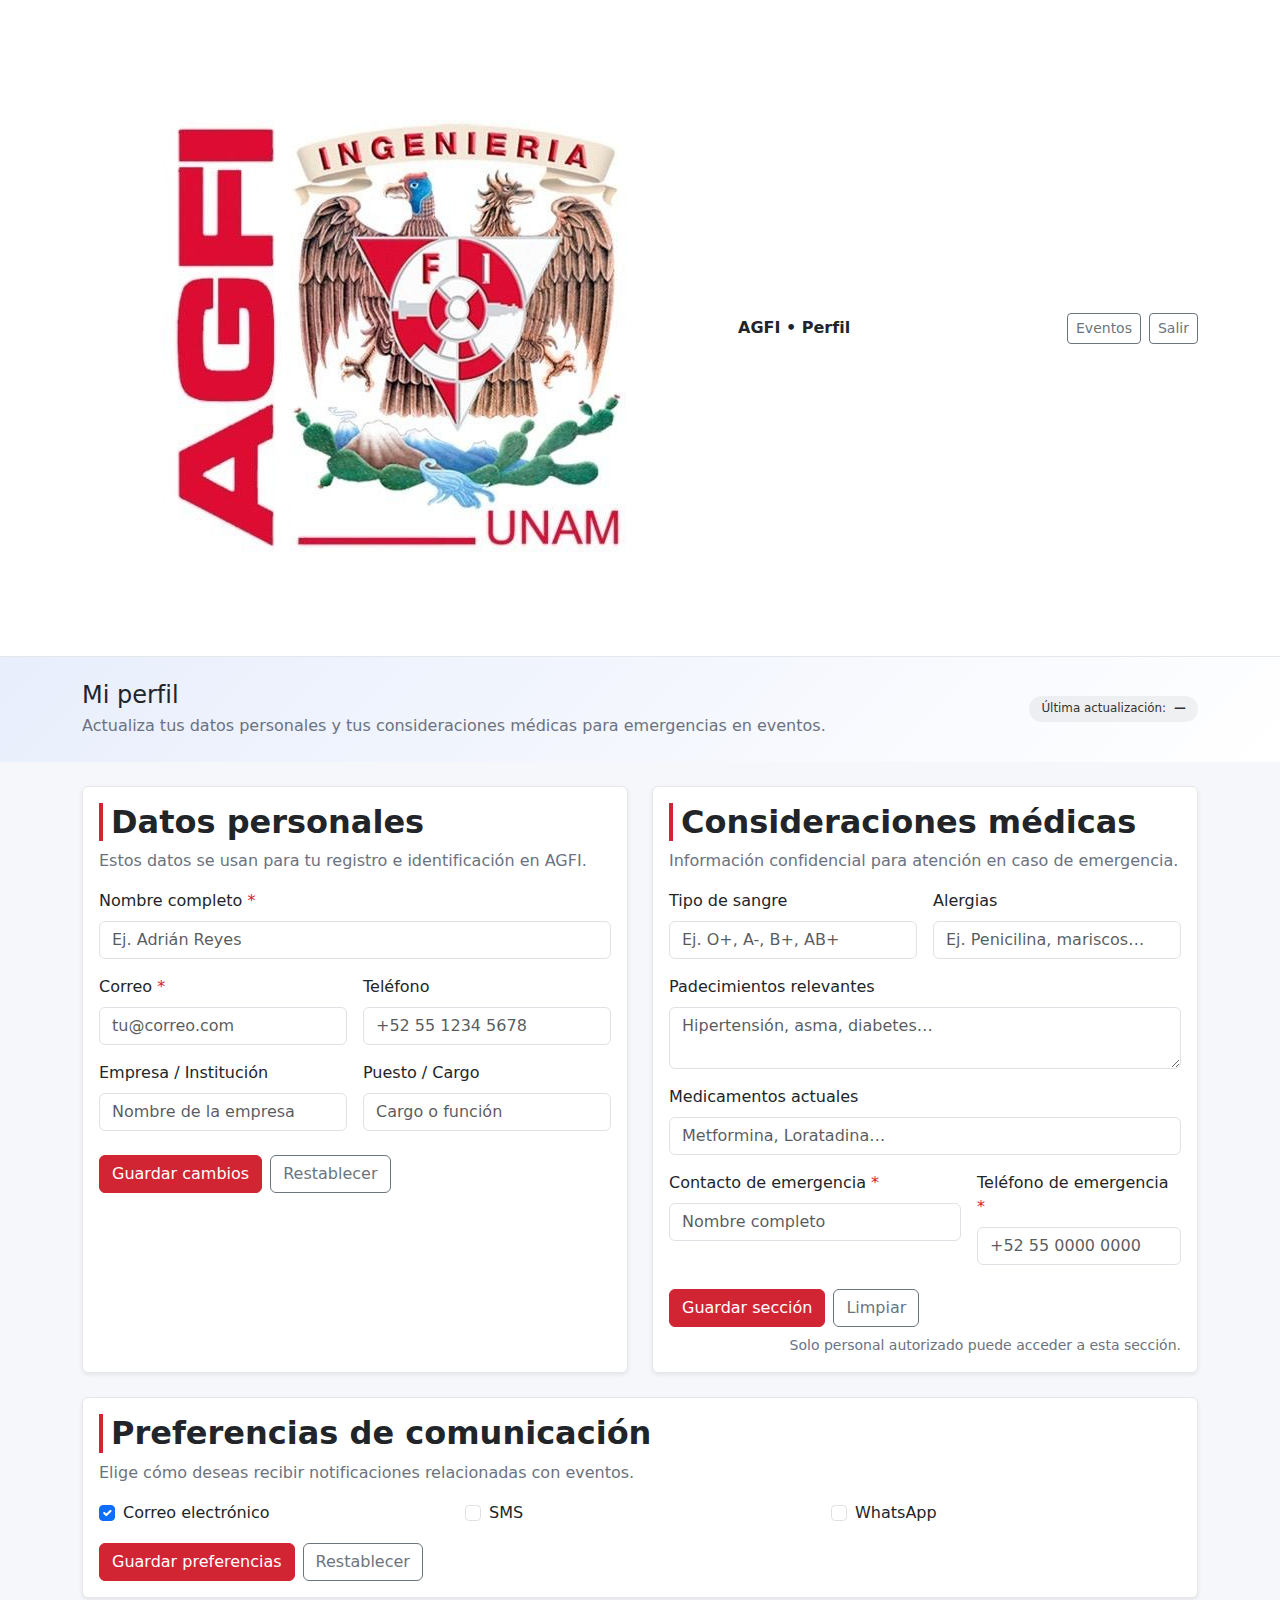
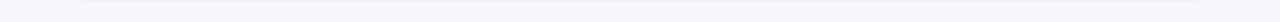
<file: Frontend/Sources/perfil.html>
<!doctype html>
<html lang="es">
<head>
  <meta charset="utf-8">
  <meta name="viewport" content="width=device-width, initial-scale=1">
  <title>AGFI • Perfil del usuario</title>
  <link href="https://cdn.jsdelivr.net/npm/bootstrap@5.3.3/dist/css/bootstrap.min.css" rel="stylesheet">
  <link href="/Frontend/Styles/index.css" rel="stylesheet">
  <style>
    /* Mantener paleta de tu index.css */
    :root{
      --agfi-rojo:#d22534;
      --agfi-azul:#e8eefc;
      --agfi-gris:#f6f7fb;
      --agfi-muted:#6b7280;
    }
    body{ background: var(--agfi-gris); }
    .topbar{
      background:#fff; border-bottom:1px solid #e5e7eb;
    }
    .hero{
      background: linear-gradient(135deg, var(--agfi-azul), #fff);
    }
    .hero .chip{
      background: rgba(0,0,0,.05); border-radius:999px; padding:.25rem .75rem;
      font-size:.85rem; color:#333;
    }
    .section-title{
      font-weight:700; margin-bottom:.5rem;
      border-left:4px solid var(--agfi-rojo); padding-left:.5rem;
    }
    .subtle{ color: var(--agfi-muted); }
    .card-agfi{ border:1px solid #e5e7eb; }
    .btn-agfi{ background: var(--agfi-rojo); border-color: var(--agfi-rojo); }
    .btn-agfi:hover{ filter:brightness(1.03); }
    .req::after{ content:" *"; color:var(--agfi-rojo); }
  </style>
</head>
<body>

  <!-- Top bar distinta al login -->
  <nav class="topbar">
    <div class="container d-flex align-items-center gap-3 py-2">
      <img src="/Frontend/Images/logo_AGFI.jpeg" class="brand-mark" alt="AGFI" onerror="this.style.display='none'">
      <div class="fw-bold">AGFI • Perfil</div>
      <div class="ms-auto d-flex align-items-center gap-2">
        <a href="mis-eventos.html" class="btn btn-outline-secondary btn-sm">Eventos</a>
        <a href="index.html" class="btn btn-outline-secondary btn-sm">Salir</a>
      </div>
    </div>
  </nav>

  <!-- Hero ligero -->
  <header class="hero py-4">
    <div class="container d-flex flex-wrap align-items-center justify-content-between gap-3">
      <div>
        <h1 class="h4 mb-1">Mi perfil</h1>
        <p class="subtle mb-0">Actualiza tus datos personales y tus consideraciones médicas para emergencias en eventos.</p>
      </div>
      <div class="chip d-flex align-items-center gap-2">
        <span class="small">Última actualización:</span><strong class="small">—</strong>
      </div>
    </div>
  </header>

  <main class="container py-4">
    <div class="row g-4">
      <!-- Tarjeta: Datos personales -->
      <div class="col-12 col-lg-6">
        <div class="card card-agfi shadow-sm h-100">
          <div class="card-body">
            <h2 class="section-title">Datos personales</h2>
            <p class="subtle mb-3">Estos datos se usan para tu registro e identificación en AGFI.</p>

            <form>
              <div class="row g-3">
                <div class="col-md-12">
                  <label class="form-label req">Nombre completo</label>
                  <input type="text" class="form-control" placeholder="Ej. Adrián Reyes">
                </div>
                <div class="col-md-6">
                  <label class="form-label req">Correo</label>
                  <input type="email" class="form-control" placeholder="tu@correo.com">
                </div>
                <div class="col-md-6">
                  <label class="form-label">Teléfono</label>
                  <input type="tel" class="form-control" placeholder="+52 55 1234 5678">
                </div>
                <div class="col-md-6">
                  <label class="form-label">Empresa / Institución</label>
                  <input type="text" class="form-control" placeholder="Nombre de la empresa">
                </div>
                <div class="col-md-6">
                  <label class="form-label">Puesto / Cargo</label>
                  <input type="text" class="form-control" placeholder="Cargo o función">
                </div>
              </div>

              <div class="d-flex gap-2 mt-4">
                <button class="btn btn-agfi text-white">Guardar cambios</button>
                <button class="btn btn-outline-secondary" type="reset">Restablecer</button>
              </div>
            </form>
          </div>
        </div>
      </div>

      <!-- Tarjeta: Consideraciones médicas -->
      <div class="col-12 col-lg-6">
        <div class="card card-agfi shadow-sm h-100">
          <div class="card-body">
            <h2 class="section-title">Consideraciones médicas</h2>
            <p class="subtle mb-3">Información confidencial para atención en caso de emergencia.</p>

            <form>
              <div class="row g-3">
                <div class="col-md-6">
                  <label class="form-label">Tipo de sangre</label>
                  <input type="text" class="form-control" placeholder="Ej. O+, A-, B+, AB+">
                </div>
                <div class="col-md-6">
                  <label class="form-label">Alergias</label>
                  <input type="text" class="form-control" placeholder="Ej. Penicilina, mariscos…">
                </div>
                <div class="col-12">
                  <label class="form-label">Padecimientos relevantes</label>
                  <textarea class="form-control" rows="2" placeholder="Hipertensión, asma, diabetes…"></textarea>
                </div>
                <div class="col-12">
                  <label class="form-label">Medicamentos actuales</label>
                  <input type="text" class="form-control" placeholder="Metformina, Loratadina…">
                </div>
                <div class="col-md-7">
                  <label class="form-label req">Contacto de emergencia</label>
                  <input type="text" class="form-control" placeholder="Nombre completo">
                </div>
                <div class="col-md-5">
                  <label class="form-label req">Teléfono de emergencia</label>
                  <input type="tel" class="form-control" placeholder="+52 55 0000 0000">
                </div>
              </div>

              <div class="d-flex flex-wrap gap-2 mt-4">
                <button class="btn btn-agfi text-white">Guardar sección</button>
                <button class="btn btn-outline-secondary" type="reset">Limpiar</button>
                <span class="subtle ms-auto small">Solo personal autorizado puede acceder a esta sección.</span>
              </div>
            </form>
          </div>
        </div>
      </div>

      <!-- Tarjeta: Preferencias (opcional/placeholder visual) -->
      <div class="col-12">
        <div class="card card-agfi shadow-sm">
          <div class="card-body">
            <h2 class="section-title">Preferencias de comunicación</h2>
            <p class="subtle mb-3">Elige cómo deseas recibir notificaciones relacionadas con eventos.</p>
            <form class="row g-3">
              <div class="col-md-4">
                <div class="form-check">
                  <input class="form-check-input" type="checkbox" id="prefCorreo" checked>
                  <label class="form-check-label" for="prefCorreo">Correo electrónico</label>
                </div>
              </div>
              <div class="col-md-4">
                <div class="form-check">
                  <input class="form-check-input" type="checkbox" id="prefSms">
                  <label class="form-check-label" for="prefSms">SMS</label>
                </div>
              </div>
              <div class="col-md-4">
                <div class="form-check">
                  <input class="form-check-input" type="checkbox" id="prefWhatsapp">
                  <label class="form-check-label" for="prefWhatsapp">WhatsApp</label>
                </div>
              </div>
              <div class="col-12 d-flex gap-2">
                <button class="btn btn-agfi text-white">Guardar preferencias</button>
                <button class="btn btn-outline-secondary" type="reset">Restablecer</button>
              </div>
            </form>
          </div>
        </div>
      </div>

    </div>
  </main>

  <!-- Solo Bootstrap (sin scripts propios) -->
  <script src="https://cdn.jsdelivr.net/npm/bootstrap@5.3.3/dist/js/bootstrap.bundle.min.js"></script>
</body>
</html>
</file>
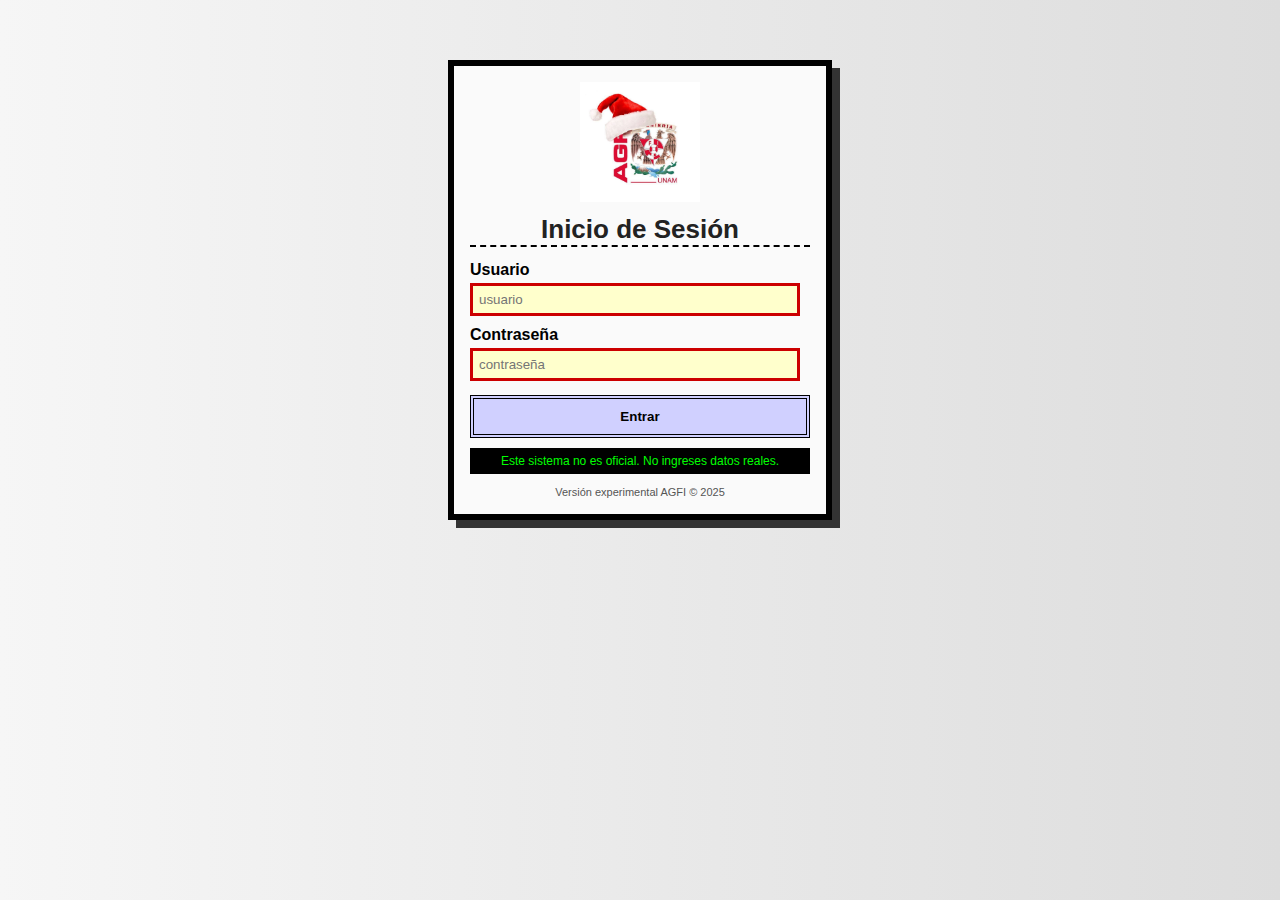
<file: Frontend/Sources/prueba.html>
<!doctype html>
<html lang="es">
<head>
<meta charset="utf-8">
<meta name="viewport" content="width=device-width, initial-scale=1">
<title>Login AGFI</title>
<style>
  body {
    background: linear-gradient(90deg, #f6f6f6, #ddd);
    font-family: "Comic Sans MS", cursive, sans-serif;
    margin: 0;
  }
  .container {
    width: 340px;
    margin: 60px auto;
    border: 6px solid #000;
    background: #fafafa;
    padding: 16px;
    box-shadow: 8px 8px 0 #333;
  }
  .logo {
    display: block;
    margin: 0 auto 12px auto;
    width: 120px;
    height: auto;
  }
  h1 {
    text-align: center;
    font-size: 26px;
    margin: 6px 0 14px 0;
    color: #222;
    border-bottom: 2px dashed #000;
  }
  label {
    display: block;
    margin-top: 10px;
    font-weight: bold;
    color: #000;
  }
  input[type="text"], input[type="password"] {
    width: calc(100% - 10px);
    padding: 6px;
    margin-top: 4px;
    border: 3px solid #c00;
    background: #ffffcc;
    box-sizing: border-box;
  }
  .btn {
    width: 100%;
    padding: 10px;
    margin-top: 14px;
    background: #d0d0ff;
    border: 4px double #000;
    font-weight: bold;
    cursor: pointer;
  }
  .msg {
    margin-top: 10px;
    text-align: center;
    color: #900;
    font-size: 12px;
    background: #000;
    color: #0f0;
    padding: 6px;
  }
  .footer {
    text-align: center;
    margin-top: 12px;
    font-size: 11px;
    color: #555;
  }
</style>
</head>
<body>

<div class="container">
  <!-- Logo feo de AGFI (puedes reemplazar src por el tuyo real) -->
  <img class="logo" src="/Frontend/Images/logo_AGFI_Navidad.jpeg" alt="AGFI logo">

  <h1>Inicio de Sesión</h1>

  <label for="user">Usuario</label>
  <input id="user" type="text" placeholder="usuario">

  <label for="pass">Contraseña</label>
  <input id="pass" type="password" placeholder="contraseña">

  <button class="btn" id="loginBtn">Entrar</button>

  <div class="msg">Este sistema no es oficial. No ingreses datos reales.</div>
  <div class="footer">Versión experimental AGFI © 2025</div>
</div>

<script>
  const btn = document.getElementById('loginBtn');
  btn.addEventListener('click', function(){
    const u = document.getElementById('user').value.trim();
    const p = document.getElementById('pass').value;
    if(!u || !p){
      alert('Por favor, completa ambos campos.');
      return;
    }
    alert('Bienvenido, ' + u + '! (Simulación de acceso)');
    document.body.innerHTML = '<div style="text-align:center;margin-top:100px;font-family:Comic Sans MS;">' +
      '<h1>Acceso permitido</h1>' +
      '<p>Usuario: <b>' + u + '</b></p>' +
      '<p>Hora: ' + new Date().toLocaleString() + '</p>' +
      '<p style="color:#900;">Sistema de prueba AGFI.</p>' +
      '</div>';
  });
</script>

</body>
</html>
</file>
<file: Frontend/Styles/index.css>
.auth-card {
  width: 100%;
  border-radius: 1rem ;
  backdrop-filter: blur(1px); /* efecto de vidrio */
}

.brand-mark {
  border-radius: 10rem;
}

.btn-agfi {
  background: #d22534;  
  border-color: #d22534;
}

.btn-agfi:hover {
  filter: brightness(1.05);
}

.muted {
  color: #000000;
  font-size: 18px;
}

.h3 {
  font-size: 30px;
}
</file>
